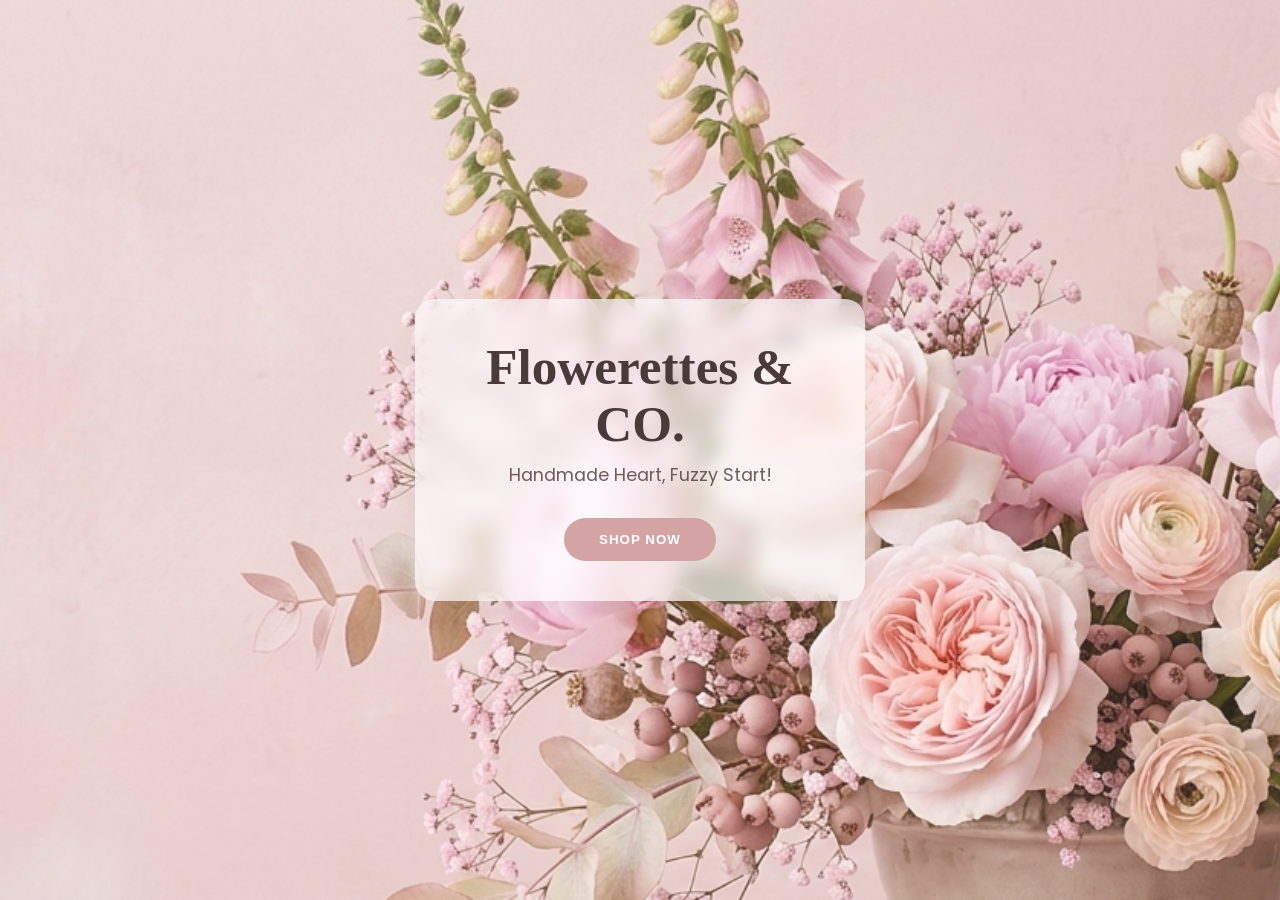
<file: flowers/index.html>
<!DOCTYPE html>
<html lang="en">
<head>
    <meta charset="UTF-8">
    <meta name="viewport" content="width=device-width, initial-scale=1.0">
    <title>Flowerettes & CO. | Handmade Heart, Fuzzy Start!</title>
    
    <meta property="og:type" content="website">
    <meta property="og:url" content="https://flowerettes-storeph.vercel.app/">
    <meta property="og:title" content="Flowerettes & CO. | Handmade Fuzzy Wire Flowers">
    <meta property="og:description" content="Handmade Heart, Fuzzy Start! Discover our collection of everlasting fuzzy wire bouquets and gifts.">
    
    <meta property="og:image" content="https://flowerettes-storeph.vercel.app/in.png">
    
    <meta property="og:image:width" content="1200">
    <meta property="og:image:height" content="630">

    <link href="https://fonts.googleapis.com/css2?family=Playfair+Display:wght@700&family=Poppins:wght@300;400&display=swap" rel="stylesheet">
    <link rel="stylesheet" href="style.css">    
</head>
<body>

    <header class="hero-section">
        <div class="hero-content">
            <h1>Flowerettes & CO.</h1>
            <p>Handmade Heart, Fuzzy Start!</p>
            <button onclick="window.location.href='home.html'" class="btn-shop">SHOP NOW</button>
        </div>
    </header>

    <script src="script.js"></script>
</body>
</html>
</file>
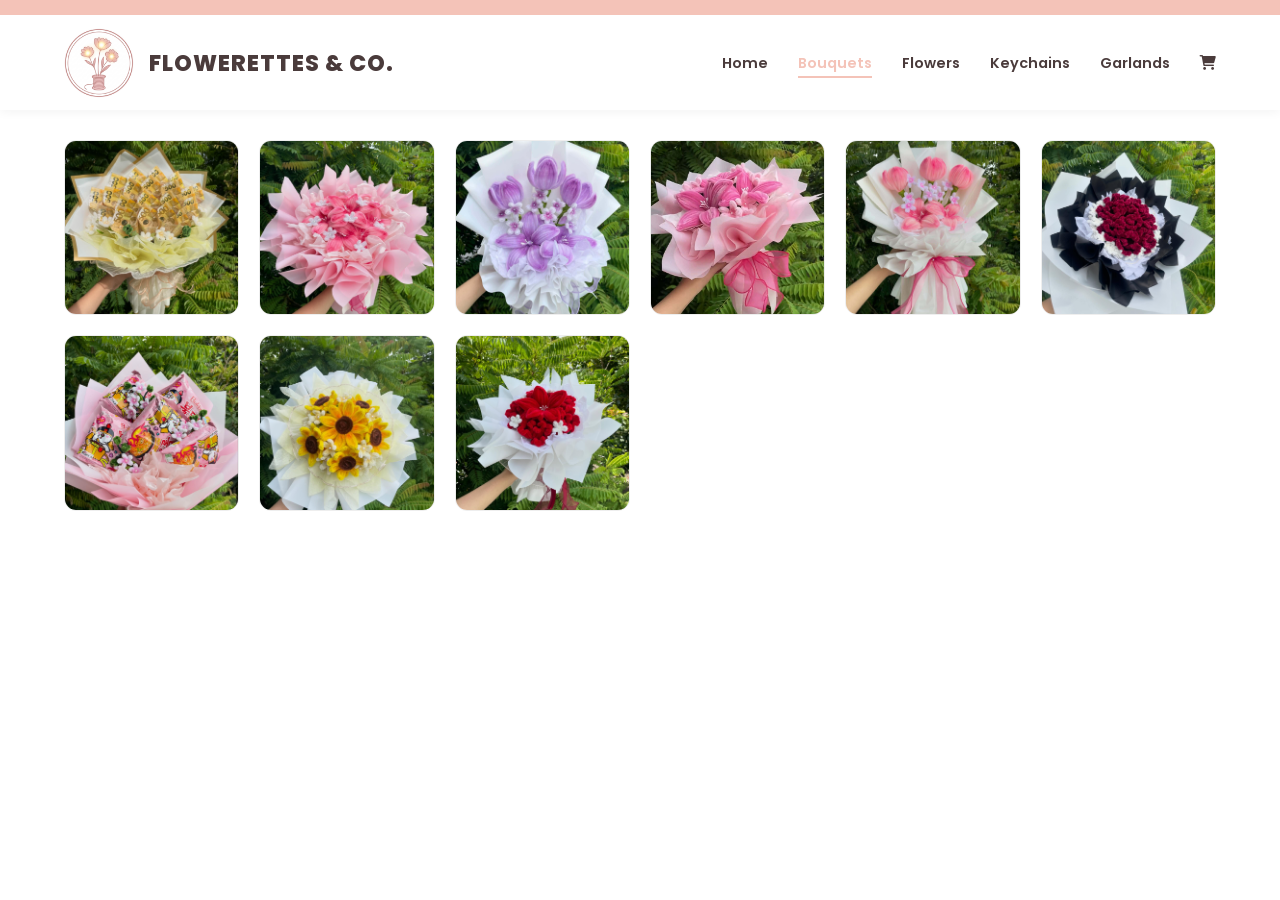
<file: flowers/bouquets.html>
<!DOCTYPE html>
<html lang="en">
<head>
    <meta charset="UTF-8">
    <meta name="viewport" content="width=device-width, initial-scale=1.0">
    <title>Bouquets | Flowerettes & CO.</title>
    
    <link rel="stylesheet" href="bouquets.css">
    
    <link href="https://fonts.googleapis.com/css2?family=Playfair+Display:wght@700&family=Poppins:wght@400;600;800&display=swap" rel="stylesheet">
    <link rel="stylesheet" href="https://cdnjs.cloudflare.com/ajax/libs/font-awesome/6.0.0/css/all.min.css">
</head>
<body>
<div class="page-transition" id="transition-overlay"></div>
<nav class="main-header">
    <div class="nav-container">
        <div class="logo-section">
            <img src="in.png" alt="Logo" class="logo-img">
            <div class="brand-text">
                <span class="brand-name">FLOWERETTES & CO.</span>
            </div>
        </div>
        
        <ul class="nav-links">
            <li><a href="home.html">Home</a></li>
            <li><a href="bouquets.html" class="active">Bouquets</a></li>
            <li><a href="mini-flower.html">Flowers</a></li>
            <li><a href="keychain.html">Keychains</a></li>
            <li><a href="garlands.html">Garlands</a></li>
            <li><a href="cart.html" class="cart-link"><i class="fa-solid fa-cart-shopping"></i></a></li>
        </ul>
    </div>
</nav>

<main class="shop-container">
    
    
    <div class="product-grid">
        <div class="product-card"><img src="bou1.jpg" alt="Flower" loading="lazy"></div>
        <div class="product-card"><img src="bou2.jpg" alt="Flower" loading="lazy"></div>
        <div class="product-card"><img src="flower3.jfif" alt="Flower" loading="lazy"></div>
        <div class="product-card"><img src="flower4.jfif" alt="Flower" loading="lazy"></div>
        <div class="product-card"><img src="flower5.jfif" alt="Flower" loading="lazy"></div>
        <div class="product-card"><img src="bou3.jpg" alt="Flower" loading="lazy"></div>
        <div class="product-card"><img src="bou4.jpg" alt="Flower" loading="lazy"></div>
        <div class="product-card"><img src="bou5.jpg" alt="Flower" loading="lazy"></div>
        <div class="product-card"><img src="yam.jpg" alt="Flower" loading="lazy"></div>
        
    </div>
</main>
<script>
    window.addEventListener('DOMContentLoaded', () => {
        const overlay = document.getElementById('transition-overlay');
        const links = document.querySelectorAll('.nav-links a');
        const cards = document.querySelectorAll('.product-card');

        // 2. Initial Fade In
        setTimeout(() => {
            if(overlay) overlay.classList.add('hidden');
        }, 100);

        // 3. Combined Filter & Transition Logic
        links.forEach(link => {
            link.addEventListener('click', (e) => {
                const category = link.getAttribute('data-filter');
                const targetUrl = link.getAttribute('href');

                // If it's a CATEGORY FILTER (stays on page)
                if (category) {
                    e.preventDefault();
                    cards.forEach(card => {
                        card.classList.remove('fade-in-up');
                        if (category === 'all' || card.classList.contains(category)) {
                            card.style.display = 'block';
                            void card.offsetWidth; 
                            card.classList.add('fade-in-up');
                        } else {
                            card.style.display = 'none';
                        }
                    });
                } 
                // If it's a PAGE LINK (goes to new page)
                else if (targetUrl && targetUrl !== "#" && !link.href.includes(window.location.pathname)) {
                    e.preventDefault();
                    if(overlay) overlay.classList.remove('hidden'); 
                    setTimeout(() => {
                        window.location.href = targetUrl;
                    }, 500);
                }
            });
        });
    });
</script>
</body>
</html>
</file>
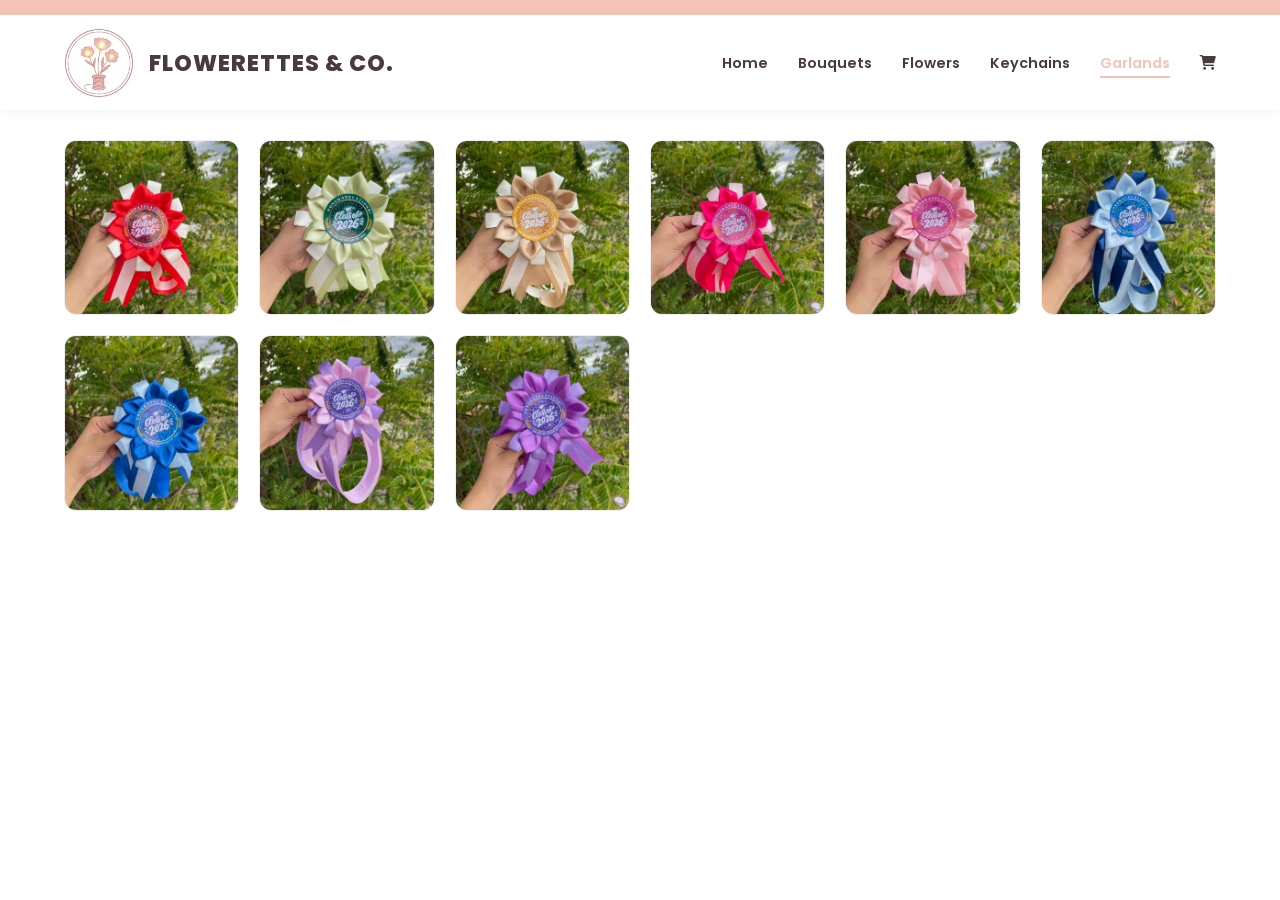
<file: flowers/garlands.html>
<!DOCTYPE html>
<html lang="en">
<head>
    <meta charset="UTF-8">
    <meta name="viewport" content="width=device-width, initial-scale=1.0">
    <title>Garlands | Flowerettes & CO.</title>
    
    <link rel="stylesheet" href="garlands.css">
    
    <link href="https://fonts.googleapis.com/css2?family=Playfair+Display:wght@700&family=Poppins:wght@400;600;800&display=swap" rel="stylesheet">
    <link rel="stylesheet" href="https://cdnjs.cloudflare.com/ajax/libs/font-awesome/6.0.0/css/all.min.css">
</head>
<body>
<div class="page-transition" id="transition-overlay"></div>
<nav class="main-header">
    <div class="nav-container">
        <div class="logo-section">
            <img src="in.png" alt="Logo" class="logo-img">
            <div class="brand-text">
                <span class="brand-name">FLOWERETTES & CO.</span>
            </div>
        </div>
        
        <ul class="nav-links">
            <li><a href="home.html">Home</a></li>
            <li><a href="bouquets.html" class="">Bouquets</a></li>
            <li><a href="mini-flower.html">Flowers</a></li> 
            <li><a href="keychain.html">Keychains</a></li>
            <li><a href="garlands.html" class="active">Garlands</a></li>
            <li><a href="cart.html" class="cart-link"><i class="fa-solid fa-cart-shopping"></i></a></li>
        </ul>
    </div>
</nav>

<main class="shop-container">
    
    
    <div class="product-grid">
        <div class="product-card"><img src="flower33.jfif" alt="Flower" loading="lazy"></div>
        <div class="product-card"><img src="flower34.jfif" alt="Flower" loading="lazy"></div>
        <div class="product-card"><img src="flower35.jfif" alt="Flower" loading="lazy"></div>
        <div class="product-card"><img src="flower36.jfif" alt="Flower" loading="lazy"></div>
        <div class="product-card"><img src="flower37.jfif" alt="Flower" loading="lazy"></div>
        <div class="product-card"><img src="flower38.jfif" alt="Flower" loading="lazy"></div>
        <div class="product-card"><img src="flower39.jfif" alt="Flower" loading="lazy"></div>
        <div class="product-card"><img src="flower40.jfif" alt="Flower" loading="lazy"></div>
        <div class="product-card"><img src="flower41.jfif" alt="Flower" loading="lazy"></div>
    </div>
</main>
<script>
    window.addEventListener('DOMContentLoaded', () => {
        const overlay = document.getElementById('transition-overlay');
        const links = document.querySelectorAll('.nav-links a');
        const cards = document.querySelectorAll('.product-card');

        // 2. Initial Fade In
        setTimeout(() => {
            if(overlay) overlay.classList.add('hidden');
        }, 100);

        // 3. Combined Filter & Transition Logic
        links.forEach(link => {
            link.addEventListener('click', (e) => {
                const category = link.getAttribute('data-filter');
                const targetUrl = link.getAttribute('href');

                // If it's a CATEGORY FILTER (stays on page)
                if (category) {
                    e.preventDefault();
                    cards.forEach(card => {
                        card.classList.remove('fade-in-up');
                        if (category === 'all' || card.classList.contains(category)) {
                            card.style.display = 'block';
                            void card.offsetWidth; 
                            card.classList.add('fade-in-up');
                        } else {
                            card.style.display = 'none';
                        }
                    });
                } 
                // If it's a PAGE LINK (goes to new page)
                else if (targetUrl && targetUrl !== "#" && !link.href.includes(window.location.pathname)) {
                    e.preventDefault();
                    if(overlay) overlay.classList.remove('hidden'); 
                    setTimeout(() => {
                        window.location.href = targetUrl;
                    }, 500);
                }
            });
        });
    });
</script>
</body>
</html>
</file>
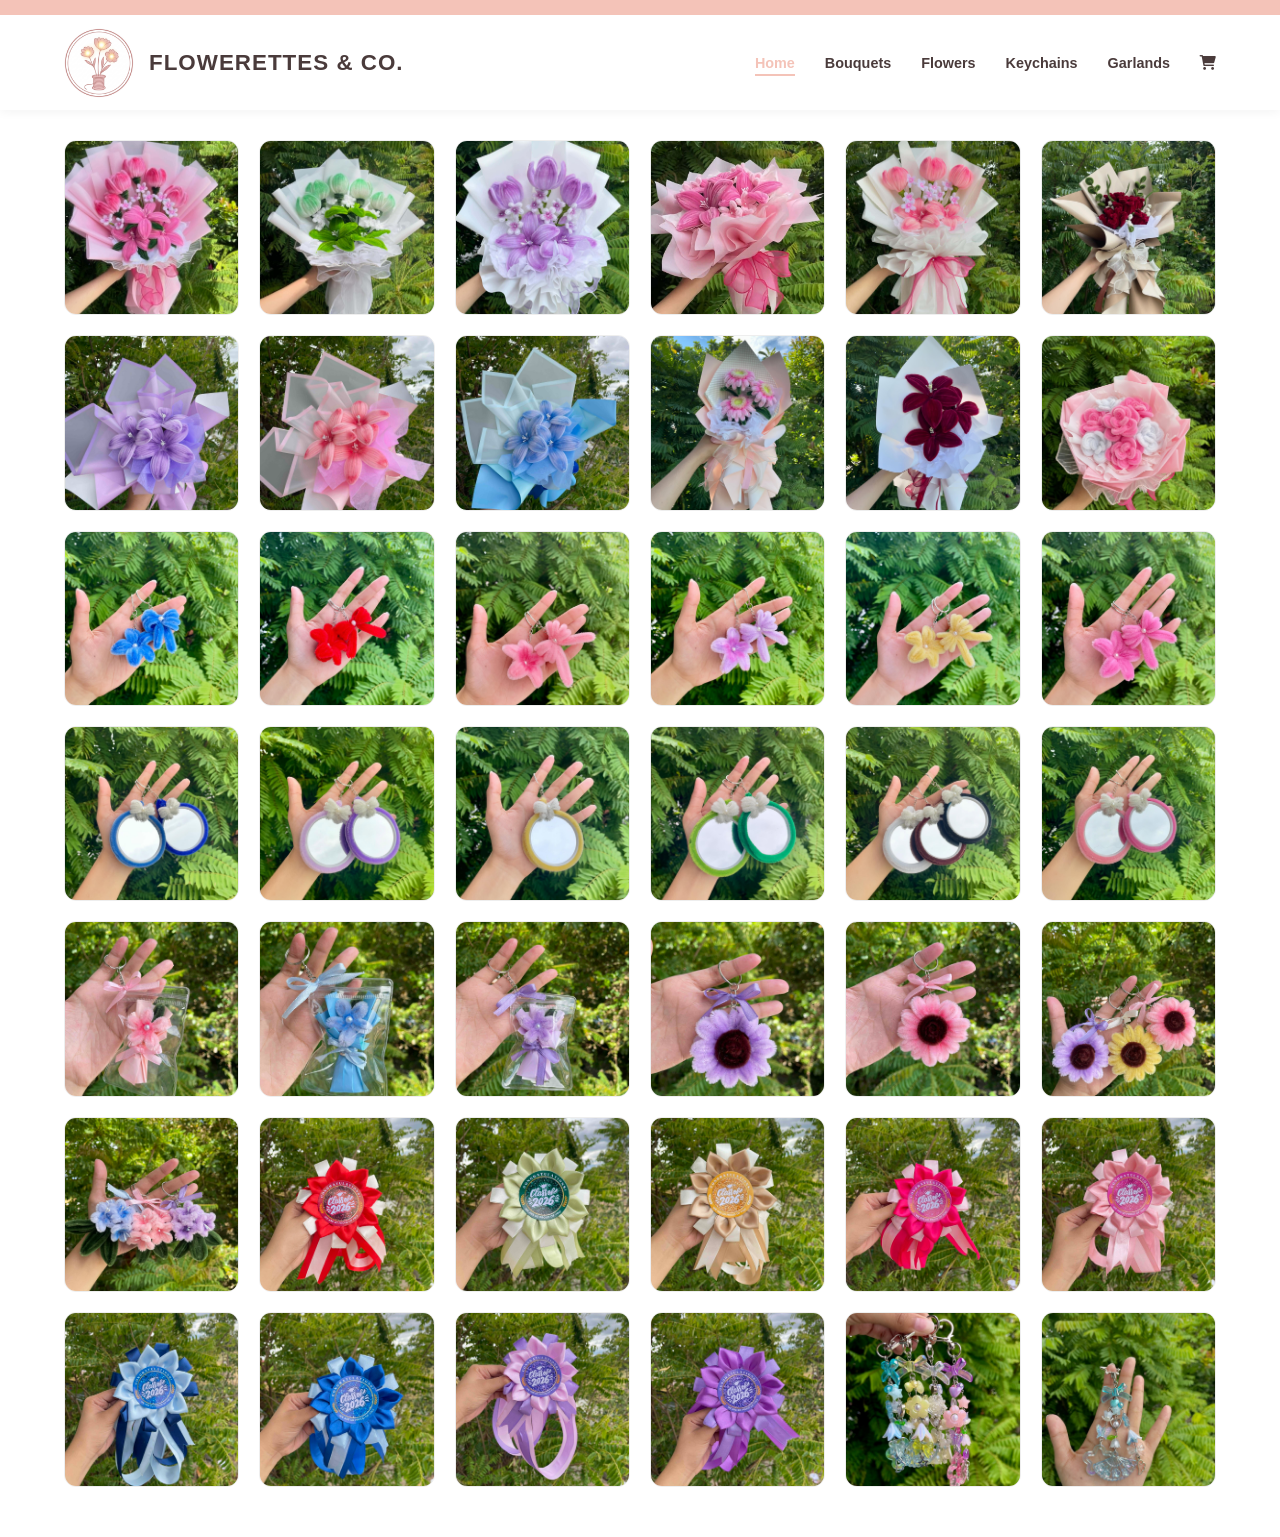
<file: flowers/home.html>
<!DOCTYPE html>
<html lang="en">
<head>
    <meta charset="UTF-8">
    <meta name="viewport" content="width=device-width, initial-scale=1.0">
    <title>Flowerettes & CO | Shop</title>
    <link rel="stylesheet" href="home.css">
    <link rel="stylesheet" href="https://cdnjs.cloudflare.com/ajax/libs/font-awesome/6.0.0/css/all.min.css">
</head>
<body>
<div class="page-transition" id="transition-overlay"></div>
<nav class="main-header">
    <div class="nav-container">
        <div class="logo-section">
            <img src="in.png" alt="Logo" class="logo-img">
            <div class="brand-text">
                <span class="brand-name">FLOWERETTES & CO.</span>
            </div>
        </div>
        
        <ul class="nav-links">
            <li><a href="home.html" class="active">Home</a></li>
            <li><a href="bouquets.html" class="">Bouquets</a></li>
            <li><a href="mini-flower.html">Flowers</a></li>
            <li><a href="keychain.html">Keychains</a></li>
            <li><a href="garlands.html">Garlands</a></li>
            <li><a href="cart.html" class="cart-link"><i class="fa-solid fa-cart-shopping"></i></a></li>
            
        </ul>
    </div>
    
</nav>


<main class="shop-container">
    <div class="product-grid">
        <div class="product-card"><img src="flower1.jfif" alt="Flower" loading="lazy"></div>
        <div class="product-card"><img src="flower2.jfif" alt="Flower" loading="lazy"></div>
        <div class="product-card"><img src="flower3.jfif" alt="Flower" loading="lazy"></div>
        <div class="product-card"><img src="flower4.jfif" alt="Flower" loading="lazy"></div>
        <div class="product-card"><img src="flower5.jfif" alt="Flower" loading="lazy"></div>
        <div class="product-card"><img src="flower6.jpg" alt="Flower" loading="lazy"></div>
        <div class="product-card"><img src="flower7.jfif" alt="Flower" loading="lazy"></div>
        <div class="product-card"><img src="flower8.jfif" alt="Flower" loading="lazy"></div>
        <div class="product-card"><img src="flower9.jfif" alt="Flower" loading="lazy"></div>
        <div class="product-card"><img src="flower10.jpg" alt="Flower" loading="lazy"></div>
        <div class="product-card"><img src="flower11.jpg" alt="Flower" loading="lazy"></div>
        <div class="product-card"><img src="flower12.jpg" alt="Flower" loading="lazy"></div>
        <div class="product-card"><img src="flower13.jpg" alt="Flower" loading="lazy"></div>
        <div class="product-card"><img src="flower14.jpg" alt="Flower" loading="lazy"></div>
        <div class="product-card"><img src="flower15.jpg" alt="Flower" loading="lazy"></div>
        <div class="product-card"><img src="flower16.jpg" alt="Flower" loading="lazy"></div>
        <div class="product-card"><img src="flower17.jpg" alt="Flower" loading="lazy"></div>
        <div class="product-card"><img src="flower18.jpg" alt="Flower" loading="lazy"></div>
        <div class="product-card"><img src="flower19.jpg" alt="Flower" loading="lazy"></div>
        <div class="product-card"><img src="flower20.jpg" alt="Flower" loading="lazy"></div>
        <div class="product-card"><img src="flower21.jpg" alt="Flower" loading="lazy"></div>
        <div class="product-card"><img src="flower22.jpg" alt="Flower" loading="lazy"></div>
        <div class="product-card"><img src="flower23.jpg" alt="Flower" loading="lazy"></div>
        <div class="product-card"><img src="flower24.jpg" alt="Flower" loading="lazy"></div>
        <div class="product-card"><img src="flower25.jfif" alt="Flower" loading="lazy"></div>
        <div class="product-card"><img src="flower26.jfif" alt="Flower" loading="lazy"></div>
        <div class="product-card"><img src="flower27.jfif" alt="Flower" loading="lazy"></div>
        <div class="product-card"><img src="flower28.jfif" alt="Flower" loading="lazy"></div>
        <div class="product-card"><img src="flower29.jfif" alt="Flower" loading="lazy"></div>
        <div class="product-card"><img src="flower31.jfif" alt="Flower" loading="lazy"></div>
        <div class="product-card"><img src="flower32.jfif" alt="Flower" loading="lazy"></div>
        <div class="product-card"><img src="flower33.jfif" alt="Flower" loading="lazy"></div>
        <div class="product-card"><img src="flower34.jfif" alt="Flower" loading="lazy"></div>
        <div class="product-card"><img src="flower35.jfif" alt="Flower" loading="lazy"></div>
        <div class="product-card"><img src="flower36.jfif" alt="Flower" loading="lazy"></div>
        <div class="product-card"><img src="flower37.jfif" alt="Flower" loading="lazy"></div>
        <div class="product-card"><img src="flower38.jfif" alt="Flower" loading="lazy"></div>
        <div class="product-card"><img src="flower39.jfif" alt="Flower" loading="lazy"></div>
        <div class="product-card"><img src="flower40.jfif" alt="Flower" loading="lazy"></div>
        <div class="product-card"><img src="flower41.jfif" alt="Flower" loading="lazy"></div>
        <div class="product-card"><img src="flower42.jpg" alt="Flower" loading="lazy"></div>
        <div class="product-card"><img src="flower43.jpg" alt="Flower" loading="lazy"></div>
    </div>
</main>
<script>
    window.addEventListener('DOMContentLoaded', () => {
        const overlay = document.getElementById('transition-overlay');
        const links = document.querySelectorAll('.nav-links a');
        const cards = document.querySelectorAll('.product-card');

        // 2. Initial Fade In
        setTimeout(() => {
            if(overlay) overlay.classList.add('hidden');
        }, 100);

        // 3. Combined Filter & Transition Logic
        links.forEach(link => {
            link.addEventListener('click', (e) => {
                const category = link.getAttribute('data-filter');
                const targetUrl = link.getAttribute('href');

                // If it's a CATEGORY FILTER (stays on page)
                if (category) {
                    e.preventDefault();
                    cards.forEach(card => {
                        card.classList.remove('fade-in-up');
                        if (category === 'all' || card.classList.contains(category)) {
                            card.style.display = 'block';
                            void card.offsetWidth; 
                            card.classList.add('fade-in-up');
                        } else {
                            card.style.display = 'none';
                        }
                    });
                } 
                // If it's a PAGE LINK (goes to new page)
                else if (targetUrl && targetUrl !== "#" && !link.href.includes(window.location.pathname)) {
                    e.preventDefault();
                    if(overlay) overlay.classList.remove('hidden'); 
                    setTimeout(() => {
                        window.location.href = targetUrl;
                    }, 500);
                }
            });
        });
    });
</script>

</body>
</html>
</file>
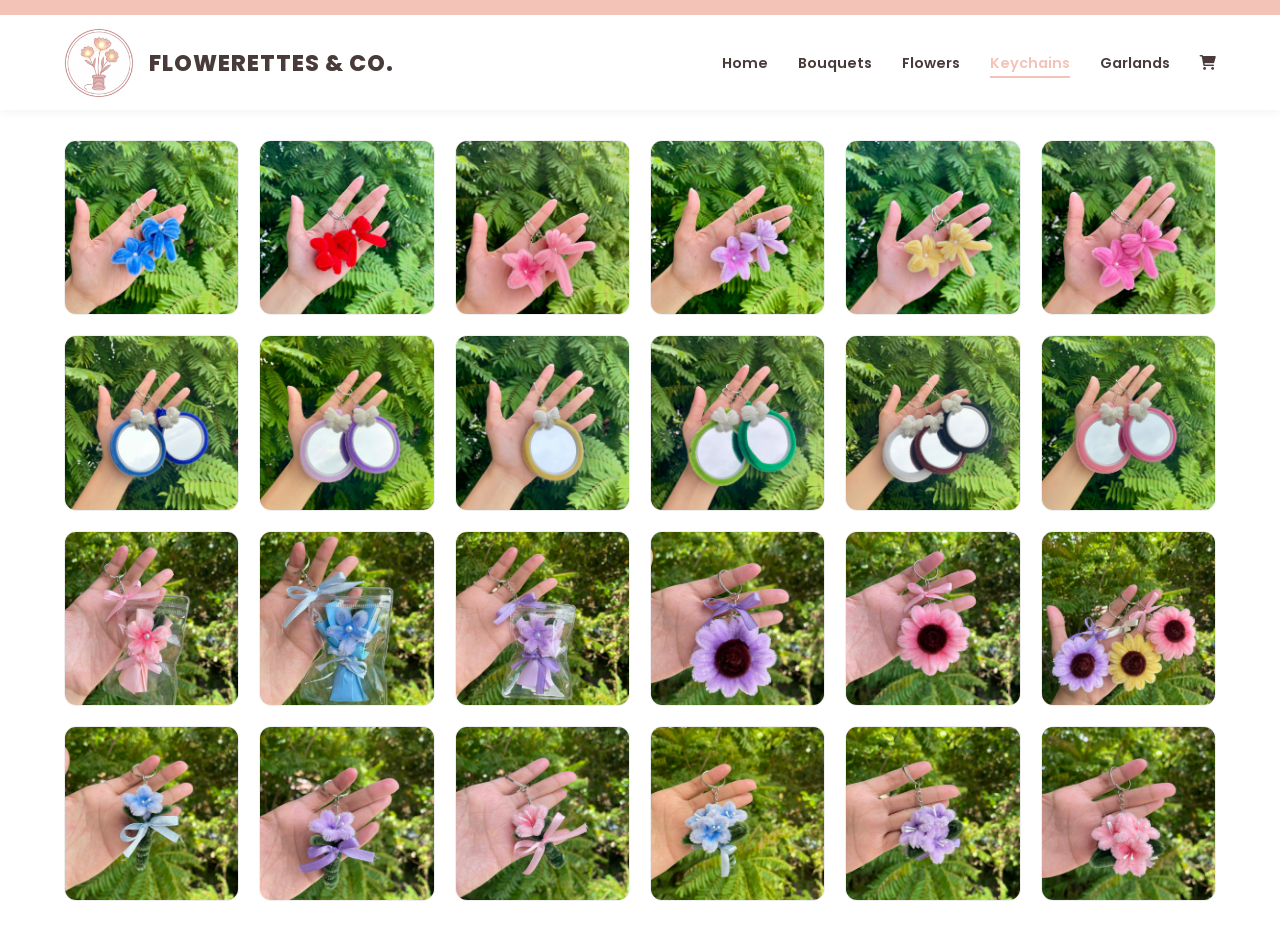
<file: flowers/keychain.html>
<!DOCTYPE html>
<html lang="en">
<head>
    <meta charset="UTF-8">
    <meta name="viewport" content="width=device-width, initial-scale=1.0">
    <title>Keychains | Flowerettes & CO.</title>
    
    <link rel="stylesheet" href="keychain.css">
    
    <link href="https://fonts.googleapis.com/css2?family=Playfair+Display:wght@700&family=Poppins:wght@400;600;800&display=swap" rel="stylesheet">
    <link rel="stylesheet" href="https://cdnjs.cloudflare.com/ajax/libs/font-awesome/6.0.0/css/all.min.css">
</head>
<body>
<div class="page-transition" id="transition-overlay"></div>
<nav class="main-header">
    <div class="nav-container">
        <div class="logo-section">
            <img src="in.png" alt="Logo" class="logo-img">
            <div class="brand-text">
                <span class="brand-name">FLOWERETTES & CO.</span>
            </div>
        </div>
        
        <ul class="nav-links">
            <li><a href="home.html">Home</a></li>
            <li><a href="bouquets.html" class="">Bouquets</a></li>
            <li><a href="mini-flower.html">Flowers</a></li>
            <li><a href="keychain.html"class="active">Keychains</a></li>
            <li><a href="garlands.html">Garlands</a></li>
            <li><a href="cart.html" class="cart-link"><i class="fa-solid fa-cart-shopping"></i></a></li>
        </ul>
    </div>
</nav>

<main class="shop-container">
    
    
    <div class="product-grid">
       <div class="product-card"><img src="flower13.jpg" alt="Flower" loading="lazy"></div>
        <div class="product-card"><img src="flower14.jpg" alt="Flower" loading="lazy"></div>
        <div class="product-card"><img src="flower15.jpg" alt="Flower" loading="lazy"></div>
        <div class="product-card"><img src="flower16.jpg" alt="Flower" loading="lazy"></div>
        <div class="product-card"><img src="flower17.jpg" alt="Flower" loading="lazy"></div>
        <div class="product-card"><img src="flower18.jpg" alt="Flower" loading="lazy"></div>
        <div class="product-card"><img src="flower19.jpg" alt="Flower" loading="lazy"></div>
        <div class="product-card"><img src="flower20.jpg" alt="Flower" loading="lazy"></div>
        <div class="product-card"><img src="flower21.jpg" alt="Flower" loading="lazy"></div>
        <div class="product-card"><img src="flower22.jpg" alt="Flower" loading="lazy"></div>
        <div class="product-card"><img src="flower23.jpg" alt="Flower" loading="lazy"></div>
        <div class="product-card"><img src="flower24.jpg" alt="Flower" loading="lazy"></div>
        <div class="product-card"><img src="flower25.jfif" alt="Flower" loading="lazy"></div>
        <div class="product-card"><img src="flower26.jfif" alt="Flower" loading="lazy"></div>
        <div class="product-card"><img src="flower27.jfif" alt="Flower" loading="lazy"></div>
        <div class="product-card"><img src="flower28.jfif" alt="Flower" loading="lazy"></div>
        <div class="product-card"><img src="flower29.jfif" alt="Flower" loading="lazy"></div>
        <div class="product-card"><img src="flower31.jfif" alt="Flower" loading="lazy"></div>
        <div class="product-card"><img src="key1.jfif" alt="Flower" loading="lazy"></div>
        <div class="product-card"><img src="key2.jfif" alt="Flower" loading="lazy"></div>
        <div class="product-card"><img src="key3.jfif" alt="Flower" loading="lazy"></div>
        <div class="product-card"><img src="key4.jfif" alt="Flower" loading="lazy"></div>
        <div class="product-card"><img src="key5.jfif" alt="Flower" loading="lazy"></div>
        <div class="product-card"><img src="key6.jfif" alt="Flower" loading="lazy"></div>
    </div>
</main>
<script>
    window.addEventListener('DOMContentLoaded', () => {
        const overlay = document.getElementById('transition-overlay');
        const links = document.querySelectorAll('.nav-links a');
        const cards = document.querySelectorAll('.product-card');

        // 2. Initial Fade In
        setTimeout(() => {
            if(overlay) overlay.classList.add('hidden');
        }, 100);

        // 3. Combined Filter & Transition Logic
        links.forEach(link => {
            link.addEventListener('click', (e) => {
                const category = link.getAttribute('data-filter');
                const targetUrl = link.getAttribute('href');

                // If it's a CATEGORY FILTER (stays on page)
                if (category) {
                    e.preventDefault();
                    cards.forEach(card => {
                        card.classList.remove('fade-in-up');
                        if (category === 'all' || card.classList.contains(category)) {
                            card.style.display = 'block';
                            void card.offsetWidth; 
                            card.classList.add('fade-in-up');
                        } else {
                            card.style.display = 'none';
                        }
                    });
                } 
                // If it's a PAGE LINK (goes to new page)
                else if (targetUrl && targetUrl !== "#" && !link.href.includes(window.location.pathname)) {
                    e.preventDefault();
                    if(overlay) overlay.classList.remove('hidden'); 
                    setTimeout(() => {
                        window.location.href = targetUrl;
                    }, 500);
                }
            });
        });
    });
</script>
</body>
</html>
</file>
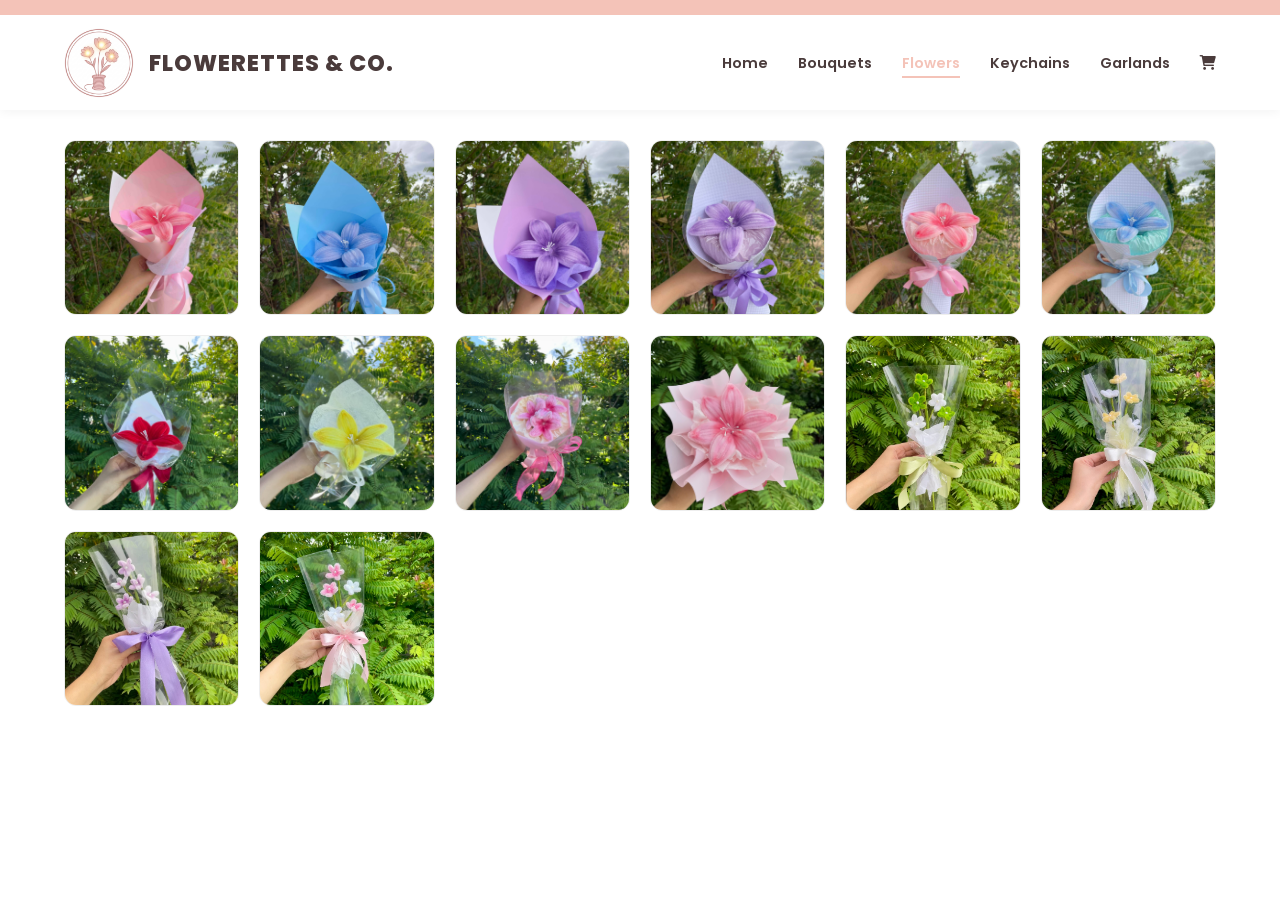
<file: flowers/mini-flower.html>
<!DOCTYPE html>
<html lang="en">
<head>
    <meta charset="UTF-8">
    <meta name="viewport" content="width=device-width, initial-scale=1.0">
    <title>Flowers | Flowerettes & CO.</title>
    
    <link rel="stylesheet" href="mini-flower.css">
    
    <link href="https://fonts.googleapis.com/css2?family=Playfair+Display:wght@700&family=Poppins:wght@400;600;800&display=swap" rel="stylesheet">
    <link rel="stylesheet" href="https://cdnjs.cloudflare.com/ajax/libs/font-awesome/6.0.0/css/all.min.css">
</head>
<body>
<div class="page-transition" id="transition-overlay"></div>
<nav class="main-header">
    <div class="nav-container">
        <div class="logo-section">
            <img src="in.png" alt="Logo" class="logo-img">
            <div class="brand-text">
                <span class="brand-name">FLOWERETTES & CO.</span>
            </div>
        </div>
        
        <ul class="nav-links">
            <li><a href="home.html">Home</a></li>
            <li><a href="bouquets.html" class="">Bouquets</a></li>
            <li><a href="mini-flower.html"class="active">Flowers</a></li>
            <li><a href="keychain.html">Keychains</a></li>
            <li><a href="garlands.html">Garlands</a></li>
            <li><a href="cart.html" class="cart-link"><i class="fa-solid fa-cart-shopping"></i></a></li>
        </ul>
    </div>
</nav>

<main class="shop-container">
    
    <div class="product-grid">
        <div class="product-card"><img src="flo1.jfif" alt="Flower" loading="lazy"></div>
        <div class="product-card"><img src="flo2.jfif" alt="Flower" loading="lazy"></div>
        <div class="product-card"><img src="flo3.jfif" alt="Flower" loading="lazy"></div>
        <div class="product-card"><img src="flo4.jfif" alt="Flower" loading="lazy"></div>
        <div class="product-card"><img src="flo5.jfif" alt="Flower" loading="lazy"></div>
        <div class="product-card"><img src="flo6.jfif" alt="Flower" loading="lazy"></div>
        <div class="product-card"><img src="flo7.jpg" alt="Flower" loading="lazy"></div>
        <div class="product-card"><img src="flo8.jpg" alt="Flower" loading="lazy"></div>
        <div class="product-card"><img src="flo9.jpg" alt="Flower" loading="lazy"></div>
        <div class="product-card"><img src="flo10.jpg" alt="Flower" loading="lazy"></div>
        <div class="product-card"><img src="flo11.jpg" alt="Flower" loading="lazy"></div>
        <div class="product-card"><img src="flo12.jpg" alt="Flower" loading="lazy"></div>
        <div class="product-card"><img src="flo13.jpg" alt="Flower" loading="lazy"></div>
        <div class="product-card"><img src="flo14.jpg" alt="Flower" loading="lazy"></div>
    </div>
</main>
<script>
    window.addEventListener('DOMContentLoaded', () => {
        const overlay = document.getElementById('transition-overlay');
        const links = document.querySelectorAll('.nav-links a');
        const cards = document.querySelectorAll('.product-card');

        // 2. Initial Fade In
        setTimeout(() => {
            if(overlay) overlay.classList.add('hidden');
        }, 100);

        // 3. Combined Filter & Transition Logic
        links.forEach(link => {
            link.addEventListener('click', (e) => {
                const category = link.getAttribute('data-filter');
                const targetUrl = link.getAttribute('href');

                // If it's a CATEGORY FILTER (stays on page)
                if (category) {
                    e.preventDefault();
                    cards.forEach(card => {
                        card.classList.remove('fade-in-up');
                        if (category === 'all' || card.classList.contains(category)) {
                            card.style.display = 'block';
                            void card.offsetWidth; 
                            card.classList.add('fade-in-up');
                        } else {
                            card.style.display = 'none';
                        }
                    });
                } 
                // If it's a PAGE LINK (goes to new page)
                else if (targetUrl && targetUrl !== "#" && !link.href.includes(window.location.pathname)) {
                    e.preventDefault();
                    if(overlay) overlay.classList.remove('hidden'); 
                    setTimeout(() => {
                        window.location.href = targetUrl;
                    }, 500);
                }
            });
        });
    });
</script>
</body>
</html>
</file>
<file: flowers/style.css>
/* General Reset */
body {
    opacity: 1;
    transition: opacity 0.5s ease;
    overflow-x: hidden; /* Prevents tiny accidental side-scrolling on mobile */
}
* {
    margin: 0;
    padding: 0;
    box-sizing: border-box;
}

body, html {
    height: 100%;
    font-family: 'Poppins', sans-serif;
}

.hero-section {
    height: 100vh;
    width: 100%;
    /* Ensure the image name matches your file name exactly */
    /* background-size: cover is key here */
    background: linear-gradient(rgba(255, 255, 255, 0.1), rgba(255, 255, 255, 0.1)), 
                url('flowers.png') no-repeat center center/cover;
    
    display: flex;
    align-items: center;    /* Vertically centers the card */
    justify-content: center; /* Horizontally centers the card */
    padding: 20px; 
}

.hero-content {
    background: rgba(255, 255, 255, 0.65); /* Keeps it soft and fuzzy */
    backdrop-filter: blur(10px);
    -webkit-backdrop-filter: blur(10px); /* For iPhone Safari glass effect */
    padding: 40px 25px;
    
    /* FIX: This ensures the card stays centered and doesn't get too wide or too narrow */
    width: 90%;
    max-width: 450px; 
    
    border-radius: 20px;
    box-shadow: 0 10px 30px rgba(0, 0, 0, 0.05);
    text-align: center; 
}

h1 {
    /* Make sure you have this font linked in your HTML <head> */
    font-family: 'Cormorant Garamond', serif; 
    font-size: 3.2rem;
    color: #4a3b3b;
    margin-bottom: 10px;
    line-height: 1.1;
}

p {
    font-size: 1.1rem;
    color: #6d5c5c;
    margin-bottom: 30px;
}

.btn-shop {
    display: inline-block;
    padding: 14px 35px;
    background-color: #d4a3a3; 
    color: white;
    text-decoration: none;
    border-radius: 50px;
    font-weight: 600;
    transition: 0.3s ease;
    text-transform: uppercase;
    letter-spacing: 1px;
    border: none;
}

.btn-shop:hover {
    background-color: #c28e8e;
    transform: translateY(-3px);
}

/* --- MOBILE SPECIFIC FIXES --- */

@media (max-width: 768px) {
    h1 {
        font-size: 2.6rem; /* Keeps the title from breaking into too many lines */
    }

    .nav-container {
        flex-direction: column;
        align-items: center;
        padding: 10px 0;
    }

    .nav-links {
        display: flex;
        flex-direction: row;
        flex-wrap: nowrap;
        overflow-x: auto;
        width: 100%;
        padding: 10px 20px;
        gap: 20px;
        -webkit-overflow-scrolling: touch; 
    }

    .nav-links::-webkit-scrollbar {
        display: none;
    }

    .nav-links li {
        white-space: nowrap;
    }
}
</file>
<file: flowers/bouquets.css>
/* --- 1. GLOBAL RESET & JUMP PREVENTION --- */
* {
    margin: 0;
    padding: 0;
    box-sizing: border-box;
}

html {
    /* Always shows the scrollbar track so the page doesn't shift left/right */
    overflow-y: scroll; 
}

body {
    font-family: 'Poppins', sans-serif;
    background-color: #ffffff;
    overflow-x: hidden;
}

/* --- 2. PAGE TRANSITION OVERLAY --- */
.page-transition {
    position: fixed;
    top: 0;
    left: 0;
    width: 100%;
    height: 100%;
    background-color: white;
    z-index: 9999;
    pointer-events: none;
    transition: opacity 0.5s ease;
}

.page-transition.hidden {
    opacity: 0;
}

/* --- 3. THE STABLE HEADER --- */
.main-header {
    background-color: white;
    width: 100%;
    border-top: 15px solid #f4c3b8; /* Signature pink bar */
    box-shadow: 0 2px 10px rgba(0,0,0,0.05);
    height: 110px; /* Locked height prevents vertical bouncing */
    display: flex;
    align-items: center;
    position: sticky; /* Keeps menu visible while scrolling */
    top: 0;
    z-index: 1000;
}

.nav-container {
    display: flex;
    justify-content: space-between; 
    align-items: center;
    padding: 0 5%; 
    width: 100%;
}

/* LOCKS LOGO AND NAME IN PLACE */
.logo-section {
    display: flex;
    align-items: center;
    gap: 15px;
    min-width: 380px; 
}

.logo-img {
    height: 70px;
    width: 70px;
    border-radius: 50%;
    object-fit: cover;
    flex-shrink: 0;
}

.brand-name {
    font-size: 1.4rem;
    font-weight: 800;
    color: #4a3b3b;
    text-transform: uppercase;
    letter-spacing: 1px;
    white-space: nowrap;
}

/* --- 4. NAVIGATION --- */
.nav-links {
    list-style: none;
    display: flex;
    gap: 30px;
}

.nav-links li {
    white-space: nowrap;
}

.nav-links a {
    text-decoration: none;
    color: #4a3b3b;
    font-weight: 600;
    font-size: 0.9rem;
    position: relative;
    padding: 5px 0;
    transition: 0.3s ease;
}

/* Pink underline for active page and hover */
.nav-links a::after {
    content: '';
    position: absolute;
    width: 0;
    height: 2px;
    bottom: 0;
    left: 0;
    background-color: #f4c3b8;
    transition: width 0.3s ease;
}

.nav-links a:hover, 
.nav-links a.active {
    color: #f4c3b8;
}

.nav-links a:hover::after, 
.nav-links a.active::after {
    width: 100%;
}

/* --- 5. GRID CONTAINER --- */
.shop-container {
    padding: 30px 5% 50px 5%;
}

.product-grid {
    display: grid;
    grid-template-columns: repeat(6, 1fr); 
    gap: 20px;
}

.product-card {
    border-radius: 12px;
    overflow: hidden;
    aspect-ratio: 1 / 1; 
    border: 1px solid #eee;
    transition: transform 0.3s ease, box-shadow 0.3s ease;
}

.product-card:hover {
    transform: translateY(-5px);
    box-shadow: 0 10px 20px rgba(0,0,0,0.1);
}

.product-card img {
    width: 100%;
    height: 100%;
    object-fit: cover;
}

/* --- 6. MOBILE (CP) FIXES --- */
@media (max-width: 768px) {
    .main-header {
        height: auto; 
        padding: 15px 0;
    }

    .nav-container {
        flex-direction: column;
        gap: 15px;
    }

    .logo-section {
        min-width: auto;
        justify-content: center;
    }

    .nav-links {
        width: 100%;
        overflow-x: auto; 
        padding: 10px 5%;
        gap: 20px;
        -webkit-overflow-scrolling: touch;
    }

    .nav-links::-webkit-scrollbar {
        display: none;
    }

    .product-grid {
        grid-template-columns: repeat(2, 1fr);
    }

    .cart-link {
        font-size: 1.2rem;
        color: #333;
        margin-left: 10px;
    }

    .cart-link:hover {
        color: #f8c8c4;
    }
}
</file>
<file: flowers/garlands.css>
/* --- 1. GLOBAL RESET & JUMP PREVENTION --- */
* {
    margin: 0;
    padding: 0;
    box-sizing: border-box;
}

html {
    /* Always shows the scrollbar track so the page doesn't shift left/right */
    overflow-y: scroll; 
}

body {
    font-family: 'Poppins', sans-serif;
    background-color: #ffffff;
    overflow-x: hidden;
}

/* --- 2. PAGE TRANSITION OVERLAY --- */
.page-transition {
    position: fixed;
    top: 0;
    left: 0;
    width: 100%;
    height: 100%;
    background-color: white;
    z-index: 9999;
    pointer-events: none;
    transition: opacity 0.5s ease;
}

.page-transition.hidden {
    opacity: 0;
}

/* --- 3. THE STABLE HEADER --- */
.main-header {
    background-color: white;
    width: 100%;
    border-top: 15px solid #f4c3b8; /* Signature pink bar */
    box-shadow: 0 2px 10px rgba(0,0,0,0.05);
    height: 110px; /* Locked height prevents vertical bouncing */
    display: flex;
    align-items: center;
    position: sticky; /* Keeps menu visible while scrolling */
    top: 0;
    z-index: 1000;
}

.nav-container {
    display: flex;
    justify-content: space-between; 
    align-items: center;
    padding: 0 5%; 
    width: 100%;
}

/* LOCKS LOGO AND NAME IN PLACE */
.logo-section {
    display: flex;
    align-items: center;
    gap: 15px;
    min-width: 380px; 
}

.logo-img {
    height: 70px;
    width: 70px;
    border-radius: 50%;
    object-fit: cover;
    flex-shrink: 0;
}

.brand-name {
    font-size: 1.4rem;
    font-weight: 800;
    color: #4a3b3b;
    text-transform: uppercase;
    letter-spacing: 1px;
    white-space: nowrap;
}

/* --- 4. NAVIGATION --- */
.nav-links {
    list-style: none;
    display: flex;
    gap: 30px;
}

.nav-links li {
    white-space: nowrap;
}

.nav-links a {
    text-decoration: none;
    color: #4a3b3b;
    font-weight: 600;
    font-size: 0.9rem;
    position: relative;
    padding: 5px 0;
    transition: 0.3s ease;
}

/* Pink underline for active page and hover */
.nav-links a::after {
    content: '';
    position: absolute;
    width: 0;
    height: 2px;
    bottom: 0;
    left: 0;
    background-color: #f4c3b8;
    transition: width 0.3s ease;
}

.nav-links a:hover, 
.nav-links a.active {
    color: #f4c3b8;
}

.nav-links a:hover::after, 
.nav-links a.active::after {
    width: 100%;
}

/* --- 5. GRID CONTAINER --- */
.shop-container {
    padding: 30px 5% 50px 5%;
}

.product-grid {
    display: grid;
    grid-template-columns: repeat(6, 1fr); 
    gap: 20px;
}

.product-card {
    border-radius: 12px;
    overflow: hidden;
    aspect-ratio: 1 / 1; 
    border: 1px solid #eee;
    transition: transform 0.3s ease, box-shadow 0.3s ease;
}

.product-card:hover {
    transform: translateY(-5px);
    box-shadow: 0 10px 20px rgba(0,0,0,0.1);
}

.product-card img {
    width: 100%;
    height: 100%;
    object-fit: cover;
}

/* --- 6. MOBILE (CP) FIXES --- */
@media (max-width: 768px) {
    .main-header {
        height: auto; 
        padding: 15px 0;
    }

    .nav-container {
        flex-direction: column;
        gap: 15px;
    }

    .logo-section {
        min-width: auto;
        justify-content: center;
    }

    .nav-links {
        width: 100%;
        overflow-x: auto; 
        padding: 10px 5%;
        gap: 20px;
        -webkit-overflow-scrolling: touch;
    }

    .nav-links::-webkit-scrollbar {
        display: none;
    }

    .product-grid {
        grid-template-columns: repeat(2, 1fr);
    }

    .cart-link {
        font-size: 1.2rem;
        color: #333;
        margin-left: 10px;
    }

    .cart-link:hover {
        color: #f8c8c4;
    }
}
</file>
<file: flowers/home.css>
/* --- 1. GLOBAL RESET & JUMP PREVENTION --- */
* {
    margin: 0;
    padding: 0;
    box-sizing: border-box;
}

html {
    /* Always shows the scrollbar track so the page doesn't shift left/right */
    overflow-y: scroll; 
}

body {
    font-family: 'Poppins', sans-serif;
    background-color: #ffffff;
    overflow-x: hidden;
}

/* --- 2. PAGE TRANSITION OVERLAY --- */
.page-transition {
    position: fixed;
    top: 0;
    left: 0;
    width: 100%;
    height: 100%;
    background-color: white;
    z-index: 9999;
    pointer-events: none;
    transition: opacity 0.5s ease;
}

.page-transition.hidden {
    opacity: 0;
}

/* --- 3. THE STABLE HEADER --- */
.main-header {
    background-color: white;
    width: 100%;
    border-top: 15px solid #f4c3b8; /* Signature pink bar */
    box-shadow: 0 2px 10px rgba(0,0,0,0.05);
    height: 110px; /* Locked height prevents vertical bouncing */
    display: flex;
    align-items: center;
    position: sticky; /* Keeps menu visible while scrolling */
    top: 0;
    z-index: 1000;
}

.nav-container {
    display: flex;
    justify-content: space-between; 
    align-items: center;
    padding: 0 5%; 
    width: 100%;
}

/* LOCKS LOGO AND NAME IN PLACE */
.logo-section {
    display: flex;
    align-items: center;
    gap: 15px;
    min-width: 380px; 
}

.logo-img {
    height: 70px;
    width: 70px;
    border-radius: 50%;
    object-fit: cover;
    flex-shrink: 0;
}

.brand-name {
    font-size: 1.4rem;
    font-weight: 800;
    color: #4a3b3b;
    text-transform: uppercase;
    letter-spacing: 1px;
    white-space: nowrap;
}

/* --- 4. NAVIGATION --- */
.nav-links {
    list-style: none;
    display: flex;
    gap: 30px;
}

.nav-links li {
    white-space: nowrap;
}

.nav-links a {
    text-decoration: none;
    color: #4a3b3b;
    font-weight: 600;
    font-size: 0.9rem;
    position: relative;
    padding: 5px 0;
    transition: 0.3s ease;
}

/* Pink underline for active page and hover */
.nav-links a::after {
    content: '';
    position: absolute;
    width: 0;
    height: 2px;
    bottom: 0;
    left: 0;
    background-color: #f4c3b8;
    transition: width 0.3s ease;
}

.nav-links a:hover, 
.nav-links a.active {
    color: #f4c3b8;
}

.nav-links a:hover::after, 
.nav-links a.active::after {
    width: 100%;
}

/* --- 5. GRID CONTAINER --- */
.shop-container {
    padding: 30px 5% 50px 5%;
}

.product-grid {
    display: grid;
    grid-template-columns: repeat(6, 1fr); 
    gap: 20px;
}

.product-card {
    border-radius: 12px;
    overflow: hidden;
    aspect-ratio: 1 / 1; 
    border: 1px solid #eee;
    transition: transform 0.3s ease, box-shadow 0.3s ease;
}

.product-card:hover {
    transform: translateY(-5px);
    box-shadow: 0 10px 20px rgba(0,0,0,0.1);
}

.product-card img {
    width: 100%;
    height: 100%;
    object-fit: cover;
}

/* --- 6. MOBILE (CP) FIXES --- */
@media (max-width: 768px) {
    .main-header {
        height: auto; 
        padding: 15px 0;
    }

    .nav-container {
        flex-direction: column;
        gap: 15px;
    }

    .logo-section {
        min-width: auto;
        justify-content: center;
    }

    .nav-links {
        width: 100%;
        overflow-x: auto; 
        padding: 10px 5%;
        gap: 20px;
        -webkit-overflow-scrolling: touch;
    }

    .nav-links::-webkit-scrollbar {
        display: none;
    }

    .product-grid {
        grid-template-columns: repeat(2, 1fr);
    }

    .cart-link {
        font-size: 1.2rem;
        color: #333;
        margin-left: 10px;
    }

    .cart-link:hover {
        color: #f8c8c4;
    }
}
</file>
<file: flowers/keychain.css>
/* --- 1. GLOBAL RESET & JUMP PREVENTION --- */
* {
    margin: 0;
    padding: 0;
    box-sizing: border-box;
}

html {
    /* Always shows the scrollbar track so the page doesn't shift left/right */
    overflow-y: scroll; 
}

body {
    font-family: 'Poppins', sans-serif;
    background-color: #ffffff;
    overflow-x: hidden;
}

/* --- 2. PAGE TRANSITION OVERLAY --- */
.page-transition {
    position: fixed;
    top: 0;
    left: 0;
    width: 100%;
    height: 100%;
    background-color: white;
    z-index: 9999;
    pointer-events: none;
    transition: opacity 0.5s ease;
}

.page-transition.hidden {
    opacity: 0;
}

/* --- 3. THE STABLE HEADER --- */
.main-header {
    background-color: white;
    width: 100%;
    border-top: 15px solid #f4c3b8; /* Signature pink bar */
    box-shadow: 0 2px 10px rgba(0,0,0,0.05);
    height: 110px; /* Locked height prevents vertical bouncing */
    display: flex;
    align-items: center;
    position: sticky; /* Keeps menu visible while scrolling */
    top: 0;
    z-index: 1000;
}

.nav-container {
    display: flex;
    justify-content: space-between; 
    align-items: center;
    padding: 0 5%; 
    width: 100%;
}

/* LOCKS LOGO AND NAME IN PLACE */
.logo-section {
    display: flex;
    align-items: center;
    gap: 15px;
    min-width: 380px; 
}

.logo-img {
    height: 70px;
    width: 70px;
    border-radius: 50%;
    object-fit: cover;
    flex-shrink: 0;
}

.brand-name {
    font-size: 1.4rem;
    font-weight: 800;
    color: #4a3b3b;
    text-transform: uppercase;
    letter-spacing: 1px;
    white-space: nowrap;
}

/* --- 4. NAVIGATION --- */
.nav-links {
    list-style: none;
    display: flex;
    gap: 30px;
}

.nav-links li {
    white-space: nowrap;
}

.nav-links a {
    text-decoration: none;
    color: #4a3b3b;
    font-weight: 600;
    font-size: 0.9rem;
    position: relative;
    padding: 5px 0;
    transition: 0.3s ease;
}

/* Pink underline for active page and hover */
.nav-links a::after {
    content: '';
    position: absolute;
    width: 0;
    height: 2px;
    bottom: 0;
    left: 0;
    background-color: #f4c3b8;
    transition: width 0.3s ease;
}

.nav-links a:hover, 
.nav-links a.active {
    color: #f4c3b8;
}

.nav-links a:hover::after, 
.nav-links a.active::after {
    width: 100%;
}

/* --- 5. GRID CONTAINER --- */
.shop-container {
    padding: 30px 5% 50px 5%;
}

.product-grid {
    display: grid;
    grid-template-columns: repeat(6, 1fr); 
    gap: 20px;
}

.product-card {
    border-radius: 12px;
    overflow: hidden;
    aspect-ratio: 1 / 1; 
    border: 1px solid #eee;
    transition: transform 0.3s ease, box-shadow 0.3s ease;
}

.product-card:hover {
    transform: translateY(-5px);
    box-shadow: 0 10px 20px rgba(0,0,0,0.1);
}

.product-card img {
    width: 100%;
    height: 100%;
    object-fit: cover;
}

/* --- 6. MOBILE (CP) FIXES --- */
@media (max-width: 768px) {
    .main-header {
        height: auto; 
        padding: 15px 0;
    }

    .nav-container {
        flex-direction: column;
        gap: 15px;
    }

    .logo-section {
        min-width: auto;
        justify-content: center;
    }

    .nav-links {
        width: 100%;
        overflow-x: auto; 
        padding: 10px 5%;
        gap: 20px;
        -webkit-overflow-scrolling: touch;
    }

    .nav-links::-webkit-scrollbar {
        display: none;
    }

    .product-grid {
        grid-template-columns: repeat(2, 1fr);
    }

    .cart-link {
        font-size: 1.2rem;
        color: #333;
        margin-left: 10px;
    }

    .cart-link:hover {
        color: #f8c8c4;
    }
}
</file>
<file: flowers/mini-flower.css>
/* --- 1. GLOBAL RESET & JUMP PREVENTION --- */
* {
    margin: 0;
    padding: 0;
    box-sizing: border-box;
}

html {
    /* Always shows the scrollbar track so the page doesn't shift left/right */
    overflow-y: scroll; 
}

body {
    font-family: 'Poppins', sans-serif;
    background-color: #ffffff;
    overflow-x: hidden;
}

/* --- 2. PAGE TRANSITION OVERLAY --- */
.page-transition {
    position: fixed;
    top: 0;
    left: 0;
    width: 100%;
    height: 100%;
    background-color: white;
    z-index: 9999;
    pointer-events: none;
    transition: opacity 0.5s ease;
}

.page-transition.hidden {
    opacity: 0;
}

/* --- 3. THE STABLE HEADER --- */
.main-header {
    background-color: white;
    width: 100%;
    border-top: 15px solid #f4c3b8; /* Signature pink bar */
    box-shadow: 0 2px 10px rgba(0,0,0,0.05);
    height: 110px; /* Locked height prevents vertical bouncing */
    display: flex;
    align-items: center;
    position: sticky; /* Keeps menu visible while scrolling */
    top: 0;
    z-index: 1000;
}

.nav-container {
    display: flex;
    justify-content: space-between; 
    align-items: center;
    padding: 0 5%; 
    width: 100%;
}

/* LOCKS LOGO AND NAME IN PLACE */
.logo-section {
    display: flex;
    align-items: center;
    gap: 15px;
    min-width: 380px; 
}

.logo-img {
    height: 70px;
    width: 70px;
    border-radius: 50%;
    object-fit: cover;
    flex-shrink: 0;
}

.brand-name {
    font-size: 1.4rem;
    font-weight: 800;
    color: #4a3b3b;
    text-transform: uppercase;
    letter-spacing: 1px;
    white-space: nowrap;
}

/* --- 4. NAVIGATION --- */
.nav-links {
    list-style: none;
    display: flex;
    gap: 30px;
}

.nav-links li {
    white-space: nowrap;
}

.nav-links a {
    text-decoration: none;
    color: #4a3b3b;
    font-weight: 600;
    font-size: 0.9rem;
    position: relative;
    padding: 5px 0;
    transition: 0.3s ease;
}

/* Pink underline for active page and hover */
.nav-links a::after {
    content: '';
    position: absolute;
    width: 0;
    height: 2px;
    bottom: 0;
    left: 0;
    background-color: #f4c3b8;
    transition: width 0.3s ease;
}

.nav-links a:hover, 
.nav-links a.active {
    color: #f4c3b8;
}

.nav-links a:hover::after, 
.nav-links a.active::after {
    width: 100%;
}

/* --- 5. GRID CONTAINER --- */
.shop-container {
    padding: 30px 5% 50px 5%;
}

.product-grid {
    display: grid;
    grid-template-columns: repeat(6, 1fr); 
    gap: 20px;
}

.product-card {
    border-radius: 12px;
    overflow: hidden;
    aspect-ratio: 1 / 1; 
    border: 1px solid #eee;
    transition: transform 0.3s ease, box-shadow 0.3s ease;
}

.product-card:hover {
    transform: translateY(-5px);
    box-shadow: 0 10px 20px rgba(0,0,0,0.1);
}

.product-card img {
    width: 100%;
    height: 100%;
    object-fit: cover;
}

/* --- 6. MOBILE (CP) FIXES --- */
@media (max-width: 768px) {
    .main-header {
        height: auto; 
        padding: 15px 0;
    }

    .nav-container {
        flex-direction: column;
        gap: 15px;
    }

    .logo-section {
        min-width: auto;
        justify-content: center;
    }

    .nav-links {
        width: 100%;
        overflow-x: auto; 
        padding: 10px 5%;
        gap: 20px;
        -webkit-overflow-scrolling: touch;
    }

    .nav-links::-webkit-scrollbar {
        display: none;
    }

    .product-grid {
        grid-template-columns: repeat(2, 1fr);
    }

    .cart-link {
        font-size: 1.2rem;
        color: #333;
        margin-left: 10px;
    }

    .cart-link:hover {
        color: #f8c8c4;
    }
}
</file>
